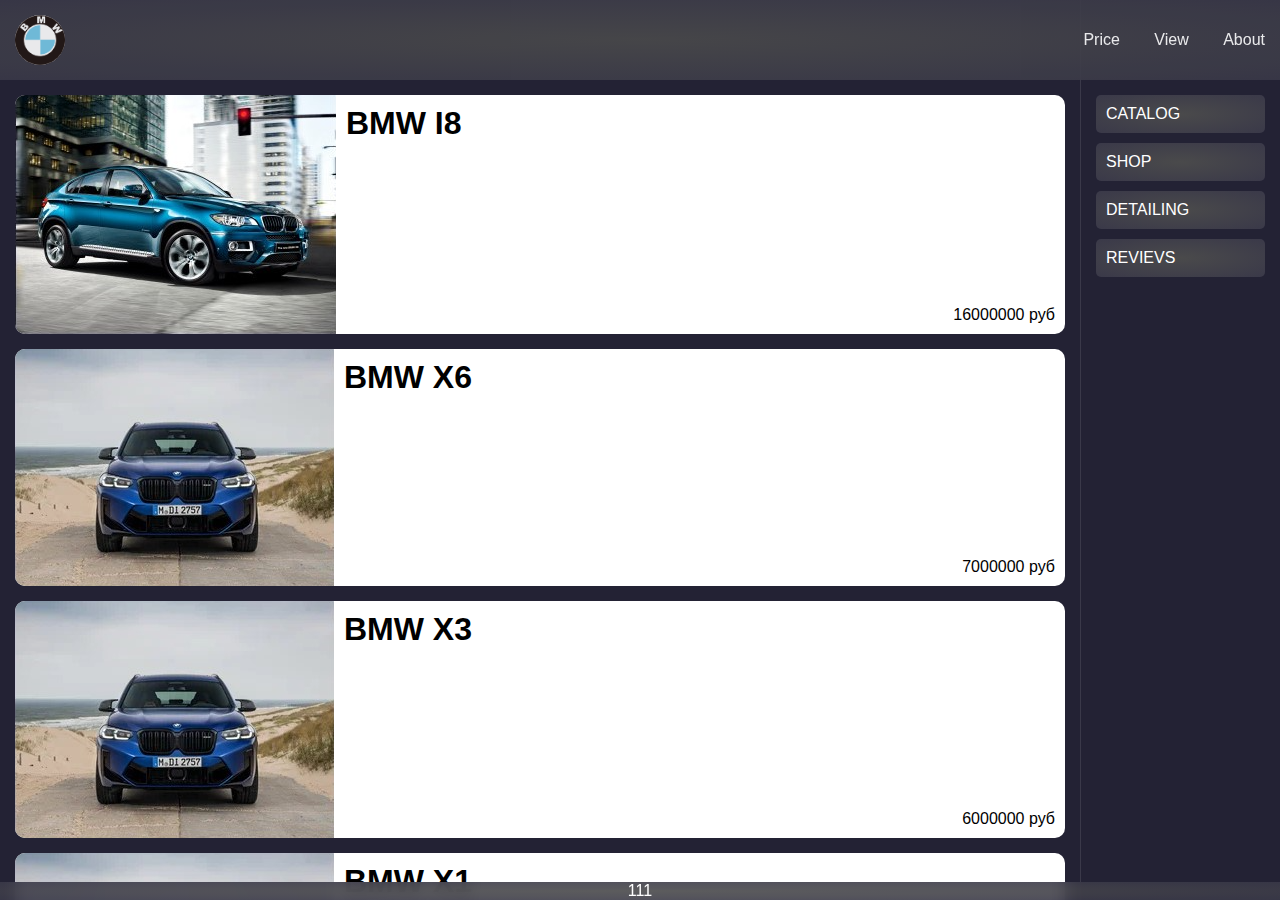
<file: index.html>
<!DOCTYPE html>
<html>
<head>
    <meta charset="UTF-8">
    <title>BG</title>
    <meta name="viewport" content="width=device-width, initial-scale=1.0">
    <link rel="stylesheet" href="style.css">
    <link rel="icon" href="img/favicon.ico" type="image/x-icon">
</head>
    <body class="body">
        <div class="wrap">
            <header class="header">
                <div class="header_logo">
                    <img src="img/1.png" width="50" height="50" alt="logo" />
                </div>
                <nav class="header_top-menu">
                    <a href="#">Price</a>
                    <a href="#">View</a>
                    <a href="#">About</a>
                </nav>
            </header>
            <main class="content">
                <article class="content_box ">
                    <section class="content_item">
                        <div class="content_img"><img src="img/22.PNG" alt="car1" /></div>
                        <div class="content_info">
                            <div class="content_info-title">
                                bmw i8
                            </div>
                            <div class="content_info-price">
                                16000000 руб
                            </div>
                    </section>
                    <section class="content_item">
                        <div class="content_img"><img src="img/33.PNG" alt="car2" /></div>
                        <div class="content_info">
                            <div class="content_info-title">
                                bmw x6
                            </div>
                            <div class="content_info-price">
                                7000000 руб
                            </div>
                        </div>
                    </section>
                    <section class="content_item">
                        <div class="content_img"><img src="img/33.PNG" alt="car3" /></div>
                        <div class="content_info">
                            <div class="content_info-title">
                                bmw x3
                            </div>
                            <div class="content_info-price">
                                6000000 руб
                            </div>
                        </div>
                    </section>
                    <section class="content_item">
                        <div class="content_img"><img src="img/33.PNG" alt="car3" /></div>
                        <div class="content_info">
                            <div class="content_info-title">
                                bmw x1
                            </div>
                            <div class="content_info-price">
                                3000000 руб
                            </div>
                        </div>
                    </section>
                </article>
                <aside class="sidebar">
                    <nav class="sidebar_nav">
                        <a href="#">catalog</a>
                        <a href="#">shop</a>
                        <a href="#">detailing</a>
                        <a href="#">revievs</a>
                    </nav>
                </aside>
            </main>
            <footer class="footer">
                <div>111</div>
            </footer>
        </div>
    </body>
</html>
</file>
<file: style.css>
.body {
margin: 0px;
font-family: Arial, Helvetica, sans-serif;
}
.wrap {
    height: 100%;
    background: #232234;
}
.header {
    display: flex;
    justify-content: space-between;
    align-items: center;
    min-height: 80px;
    position: fixed;
    width: 100%;
    opacity: 0.9;
    background: radial-gradient(#4a4a4b ,#3a3949);
}
.header_logo {
    border-radius: 50%;
    background: #ffffff;
    cursor: pointer;
    display: flex;
    margin: 15px;
}
.header_top-menu a {
    color: #ffffff;
    text-decoration: none;
    cursor: pointer;
    display: inline-block;
    padding: 5px;
    margin-left: 10px;
    margin-right: 10px;
    border-radius: 5px;
}
.header_top-menu a:hover {
    box-shadow: 0 0 8px 5px #969696;
}
.content {
    display: flex;
    justify-content: space-between;
}
.content_box {
    width: 100%;
    height: calc(100vh - 100px);
    overflow: auto;
    scrollbar-width: none;
    padding: 80px 0 20px 0;
}
.content_item {
    margin: 15px;
    border-radius: 10px;
    display: flex;
    overflow: hidden;
    background: #ffffff;
}
.content_img {
    display: flex;
}
.content_img img {
    height: 100%;
}
.content_info {
    flex-direction: column;
    width: 100%;
    display: flex;
    justify-content: space-between;
    padding: 10px;
}
.content_info-title {
    font-weight: 700;
    font-size: 200%;
    text-transform: uppercase;
}
.content_info-price {
    display: flex;
    flex-direction: column-reverse;
    align-items: flex-end;
}
.sidebar_nav {
    border-left: 1px solid #3a3949;
    min-width: 200px;
    display: flex;
    flex-direction: column;
    box-sizing: border-box;
    padding: 80px 0 20px 0;
    min-height: calc(100vh - 0px);
}
.sidebar_nav a {
    color: #ffffff;
    text-decoration: none;
    padding: 10px;
    border-radius: 5px;
    text-transform: uppercase;
    margin: 15px 15px -5px 15px;
    background: radial-gradient(#4a4a4b ,#3a3949);
}
.sidebar a:hover {
    box-shadow: 0 0 8px 5px #807f7f;
}
.footer {
    color: #fff;
    display: flex;
    justify-content: center;
    position: fixed;
    left: 0;
    right: 0;
    bottom: 0;
    backdrop-filter: blur(.5rem);
    opacity: 0.9;
    background: radial-gradient(#4a4a4b ,#3a3949);
}

@media screen and (max-width: 550px) {
    .content_item {
         flex-direction: column;
     }
    .content_box {
         height: 100%;
     }
     .content_img {
        display: flex;
     }
    .content_img img {
        width: 100%;
        height: auto;
    }
    .content_info {
        box-sizing: border-box;
    }

    .sidebar {
        height: 100%;
    }
}
@media screen and (max-width: 450px) {
    .content {
        flex-direction: column;
    }
    .sidebar_nav {
        border-top: 1px solid #3a3949;
        padding: 20px 0 59px 0;
        min-height: calc(100vh - 500px);
    }
}
</file>
